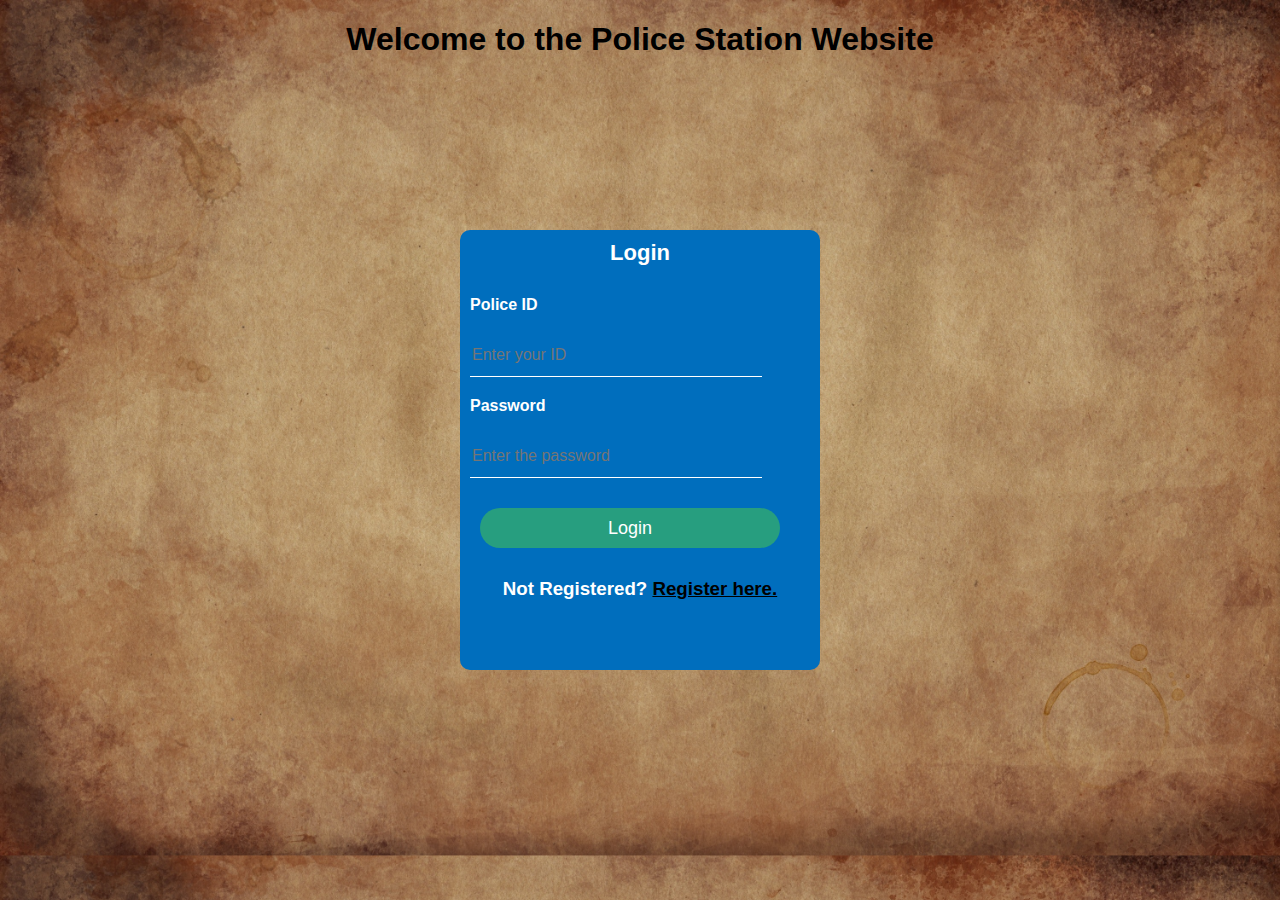
<file: index.html>
<!DOCTYPE html>
<html lang="en">
<head>
    <meta charset="UTF-8">
    <meta name="viewport" content="width=device-width, initial-scale=1.0">
    <title>Dancing</title>
    <link rel="icon" href="/img/609oncomingpolicecar_100542.ico">
    <link rel="stylesheet" href="style.css">

</head>
<body>
    <h1>Welcome to the Police Station Website</h1>
    <div class="loginbox">
    <h2>Login</h2>
    <form action="/second.html">
        <p>Police ID</p>
        <input type="text" name="Police ID" id="user" placeholder="Enter your ID" required>
        <p>Password</p>
        <input type="password" name="Password" id="pass" placeholder="Enter the password" required>
        <button type="submit">Login</button>
        <h3>Not Registered? <a href="/register.html"> Register here.</a></h3>
    </form>
</div>
</body>
</html>
</file>
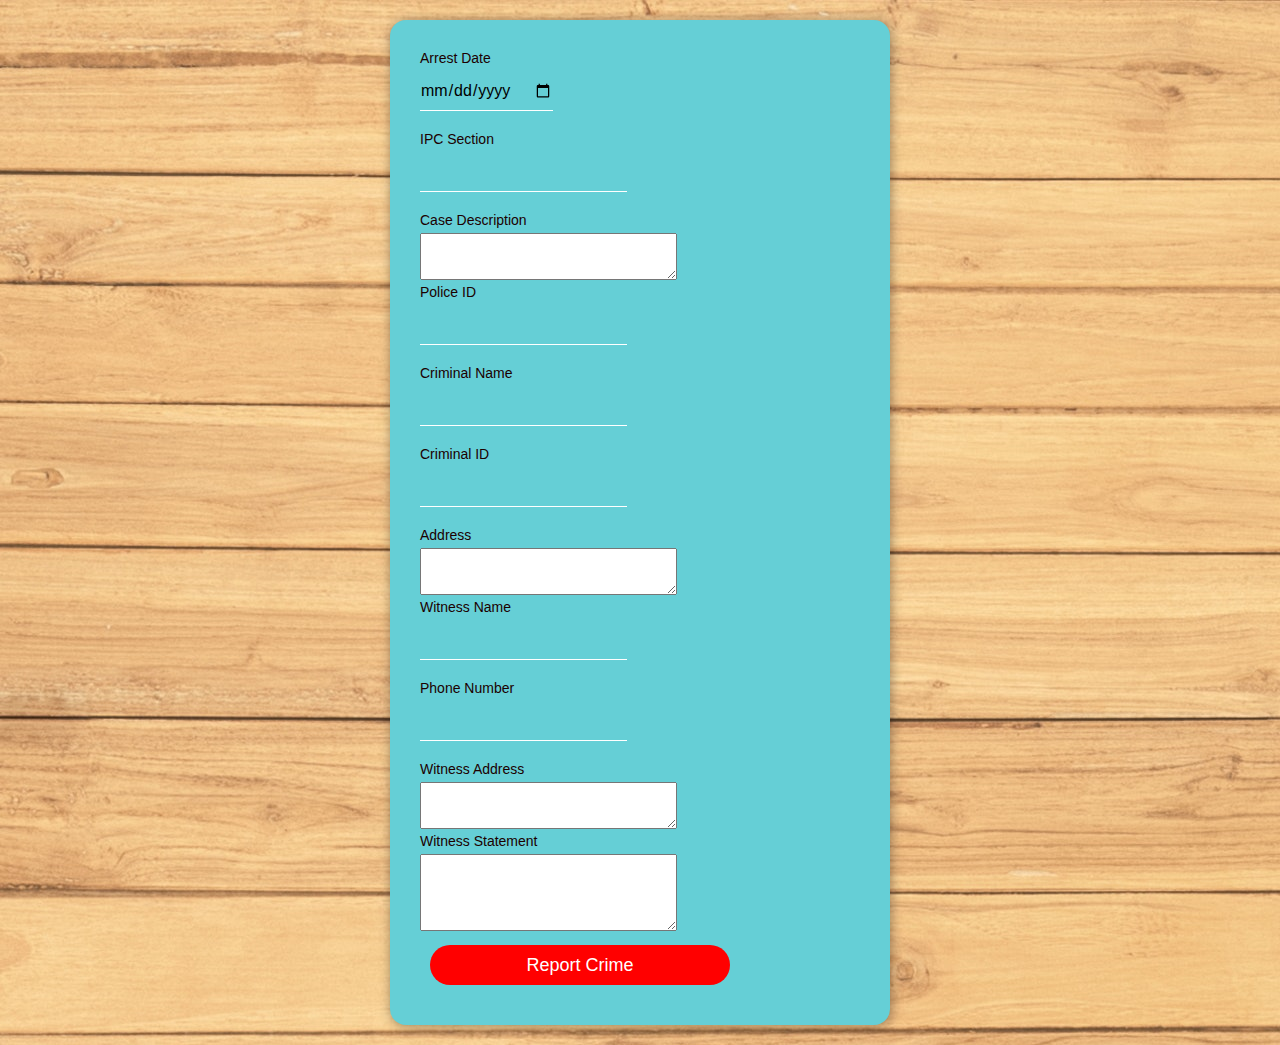
<file: arrests.html>
<!DOCTYPE html>
<html lang="en">
<head>
    <meta charset="UTF-8">
    <meta name="viewport" content="width=device-width, initial-scale=1.0">
    <title>Document</title>
    <link rel="stylesheet" href="arrests.css">
</head>
<body>
    <div class="arrestform">
        <label for="DateOfArrest"> Arrest Date</label>
        <input type="date" name="DateArrest " id="DateOfArrest" required>
        <label for="reason">IPC Section </label>
        <input type="" name=" " id="reason" required>
        <label for="desc">Case Description</label>
        <textarea name="Description" id="desc" cols="30" rows="3"></textarea>
        <label for="policeid">Police ID </label>
        <input type="text" name="policeid" id="policeid" required>
        <label for="cname">Criminal Name </label>
        <input type="text" name="cname " id="cname" required>
        <label for="criminalid">Criminal ID </label>
        <input type="text" name="policeid" id="criminalid" required>
        <label for="criminaladdress">Address</label>
        <textarea name="Description" id="criminaladdress" cols="30" rows="3"></textarea>
        <label for="witness">Witness Name</label>
        <input type="text" name="witness" id="witness" required>
        <label for="phno">Phone Number</label>
        <input type="number" name="phno" id="pnhno" required>
        <label for="addressw">Witness Address</label>
        <textarea name="addressw" id="addressw" cols="30" rows="3"></textarea>
        <label for="statement">Witness Statement</label>
        <textarea name="statement" id="statement" cols="30" rows="5"></textarea>
        <button type="submit" onclick="alert('Arrest Registered')">Report Crime</button> 
    </div>
</body>
</html>
</file>
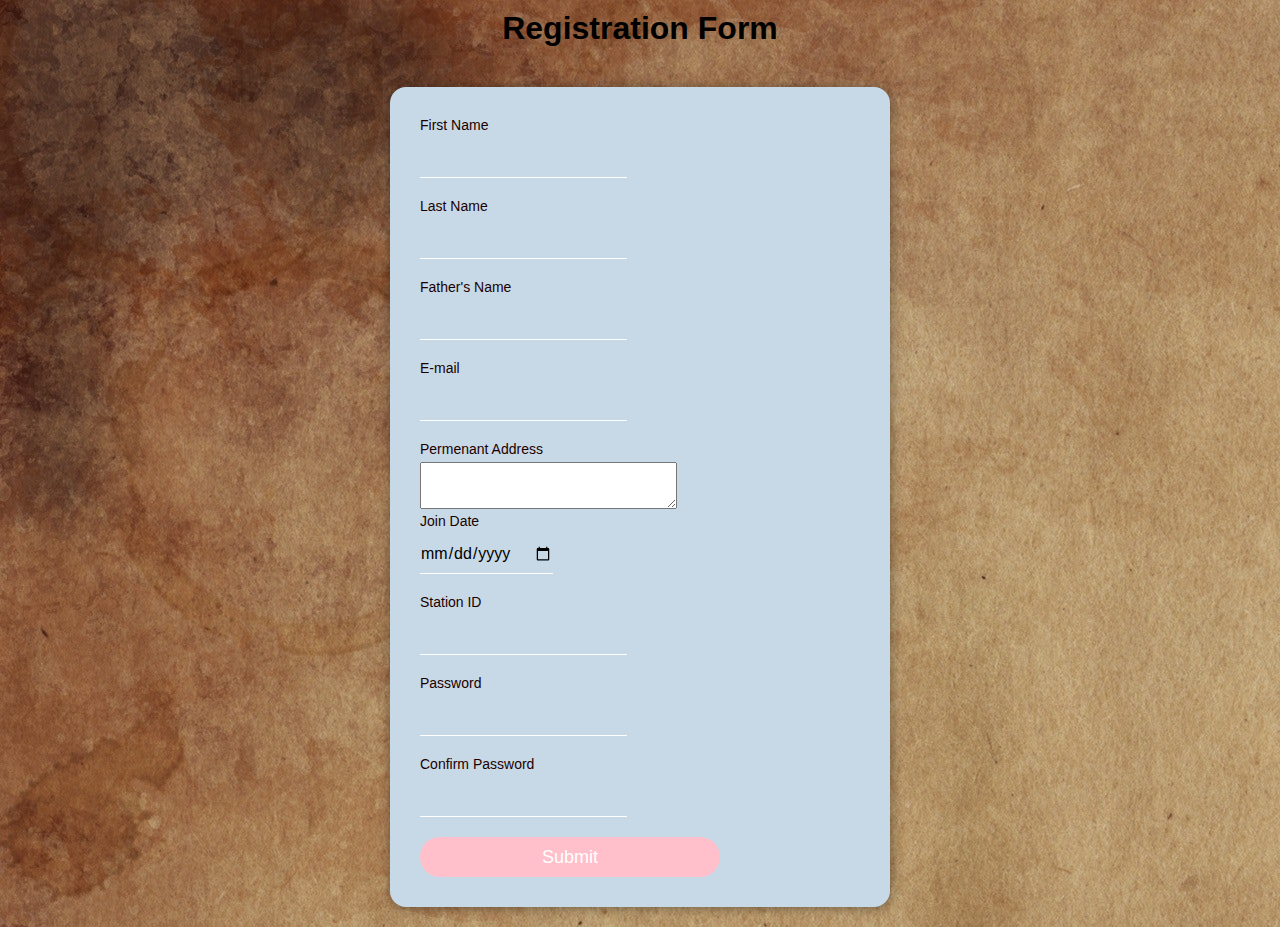
<file: register.html>
<!DOCTYPE html>
<html lang="en">
<head>
    <meta charset="UTF-8">
    <meta name="viewport" content="width=device-width, initial-scale=1.0">
    <title>Document</title>
    <link rel="stylesheet" href="style1.css">
</head>
<body>
    <h1>Registration Form</h1>
    <div class="regform">
    <form action="/index.html">
        <label for="firstname">First Name</label>
        <input type="text" name="First name" id="firstname" required>
        <label for="lastname">Last Name</label>
        <input type="text" name="Last Name" id="lastname"required>
        <label for="fathername">Father's Name</label>
        <input type="text" name="Father's Name" id="fathername" required>
        <label for="email"> E-mail</label>
        <input type="email" name="e-mail" id="email" required>
        <label for="address">Permenant Address</label>
        <textarea name="address" id="address" cols="30" rows="3"></textarea>
        <label for="joined">Join Date</label>              
        <input type="date" name="Joindate" id="joined" required>
        <label for="station">Station ID</label>              
        <input type="text" name="Station" id="station" required>
        <label for="pass">Password</label>              
        <input type="password" name="Password" id="pass"required>
        <label for="pass2">Confirm Password</label>              
        <input type="password" name="Password2" id="pass2"required>
        <button type="submit" >Submit</button>
    </form>
</div>
</body>
</html>
</file>
<file: style.css>
body {
  margin: 0;
  padding: 0;
  background: url(img/pexels-pixabay-235985.jpg);
  background-size: cover;

  font-family: sans-serif;
}

.loginbox {
  width: 360px;
  height: 440px;
  background: #006ebd;
  border-radius: 10px;
  color: #fff;
  top: 50%;
  left: 50%;
  position: absolute;
  transform: translate(-50%, -50%);
  box-sizing: border-box;
}
.loginbox a {
  color: #000;
}
h1 {
  padding: 0 0 200px;
  text-align: center;
}
h2 {
  margin: 10px;
  padding: 0 0 20px;
  font-size: 22px;
  text-align: center;
}
h3 {
  margin: 10px;
  padding: 0 0 20px;
  text-align: center;
}
.loginbox p {
  margin: 10px;
  padding: 0;
  font-weight: bold;
}
.loginbox input {
  width: 80%;
  margin-bottom: 20px;
  margin: 10px;
  border: none;
  border-bottom: 1px solid #fff;
  background: transparent;
  outline: none;
  height: 40px;
  color: #fff;
  font-size: 16px;
}
button {
  border: none;
  outline: none;
  margin: 20px;
  height: 40px;
  background: rgba(117, 255, 4, 0.333);
  width: 300px;
  color: #fff;
  font-size: 18px;
  border-radius: 28px;
}
button:hover {
  cursor: pointer;
  background: #ffc234;
  color: #000;
}
</file>
<file: arrests.css>
* {
  margin: 0;
  padding: 0;
  box-sizing: border-box;
  font-family: sans-serif;
}
body {
  padding: 0 10px;
  background: url(img/pexels-fwstudio-129731.jpg);
}
.arrestform {
  max-width: 500px;
  width: 100%;
  background: #65cfd6;
  margin: 20px auto;
  padding: 30px;
  border-radius: 16px;
  box-shadow: 1px 1px 12px rgba(0, 0, 0, 0.4);
}

.arrestform input {
  margin-bottom: 20px;
  display: flex;
  align-items: center;
  width: 100$;
  border: none;
  border-bottom: 1px solid #fff;
  background: transparent;
  outline: none;
  height: 40px;
  color: #000;
  font-size: 16px;
}
.arrestform label {
  margin-bottom: 5px;
  display: flex;
  align-items: center;
  width: 200px;
  color: #1c0000;
  margin-right: 10px;
  font-size: 14px;
}
h1 {
  padding: 10px 0 20px;
  text-align: center;
}
button {
  border: none;
  outline: none;
  height: 40px;
  background: red;
  width: 300px;
  margin: 10px;
  color: #fff;
  font-size: 18px;
  border-radius: 20px;
}

button:hover {
  cursor: pointer;
  background: #9900e6;
  color: green;
}
</file>
<file: style1.css>
* {
  margin: 0;
  padding: 0;
  box-sizing: border-box;
  font-family: sans-serif;
}
body {
  padding: 0 10px;
  background-image: url(img/pexels-pixabay-235985.jpg);
}
.regform {
  max-width: 500px;
  width: 100%;
  background: #c7d9e6;
  margin: 20px auto;
  padding: 30px;
  border-radius: 16px;
  box-shadow: 1px 1px 12px rgba(0, 0, 0, 0.4);
}

.regform input {
  margin-bottom: 20px;
  display: flex;
  align-items: center;
  width: 100$;
  border: none;
  border-bottom: 1px solid #fff;
  background: transparent;
  outline: none;
  height: 40px;
  color: #000;
  font-size: 16px;
}
.regform label {
  margin-bottom: 5px;
  display: flex;
  align-items: center;
  width: 200px;
  color: #1c0000;
  margin-right: 10px;
  font-size: 14px;
}
h1 {
  padding: 10px 0 20px;
  text-align: center;
}
button {
  border: none;
  outline: none;
  height: 40px;
  background: pink;
  width: 300px;
  color: #fff;
  font-size: 18px;
  border-radius: 20px;
}

button:hover {
  cursor: pointer;
  background: #9900e6;
  color: #000;
}
</file>
